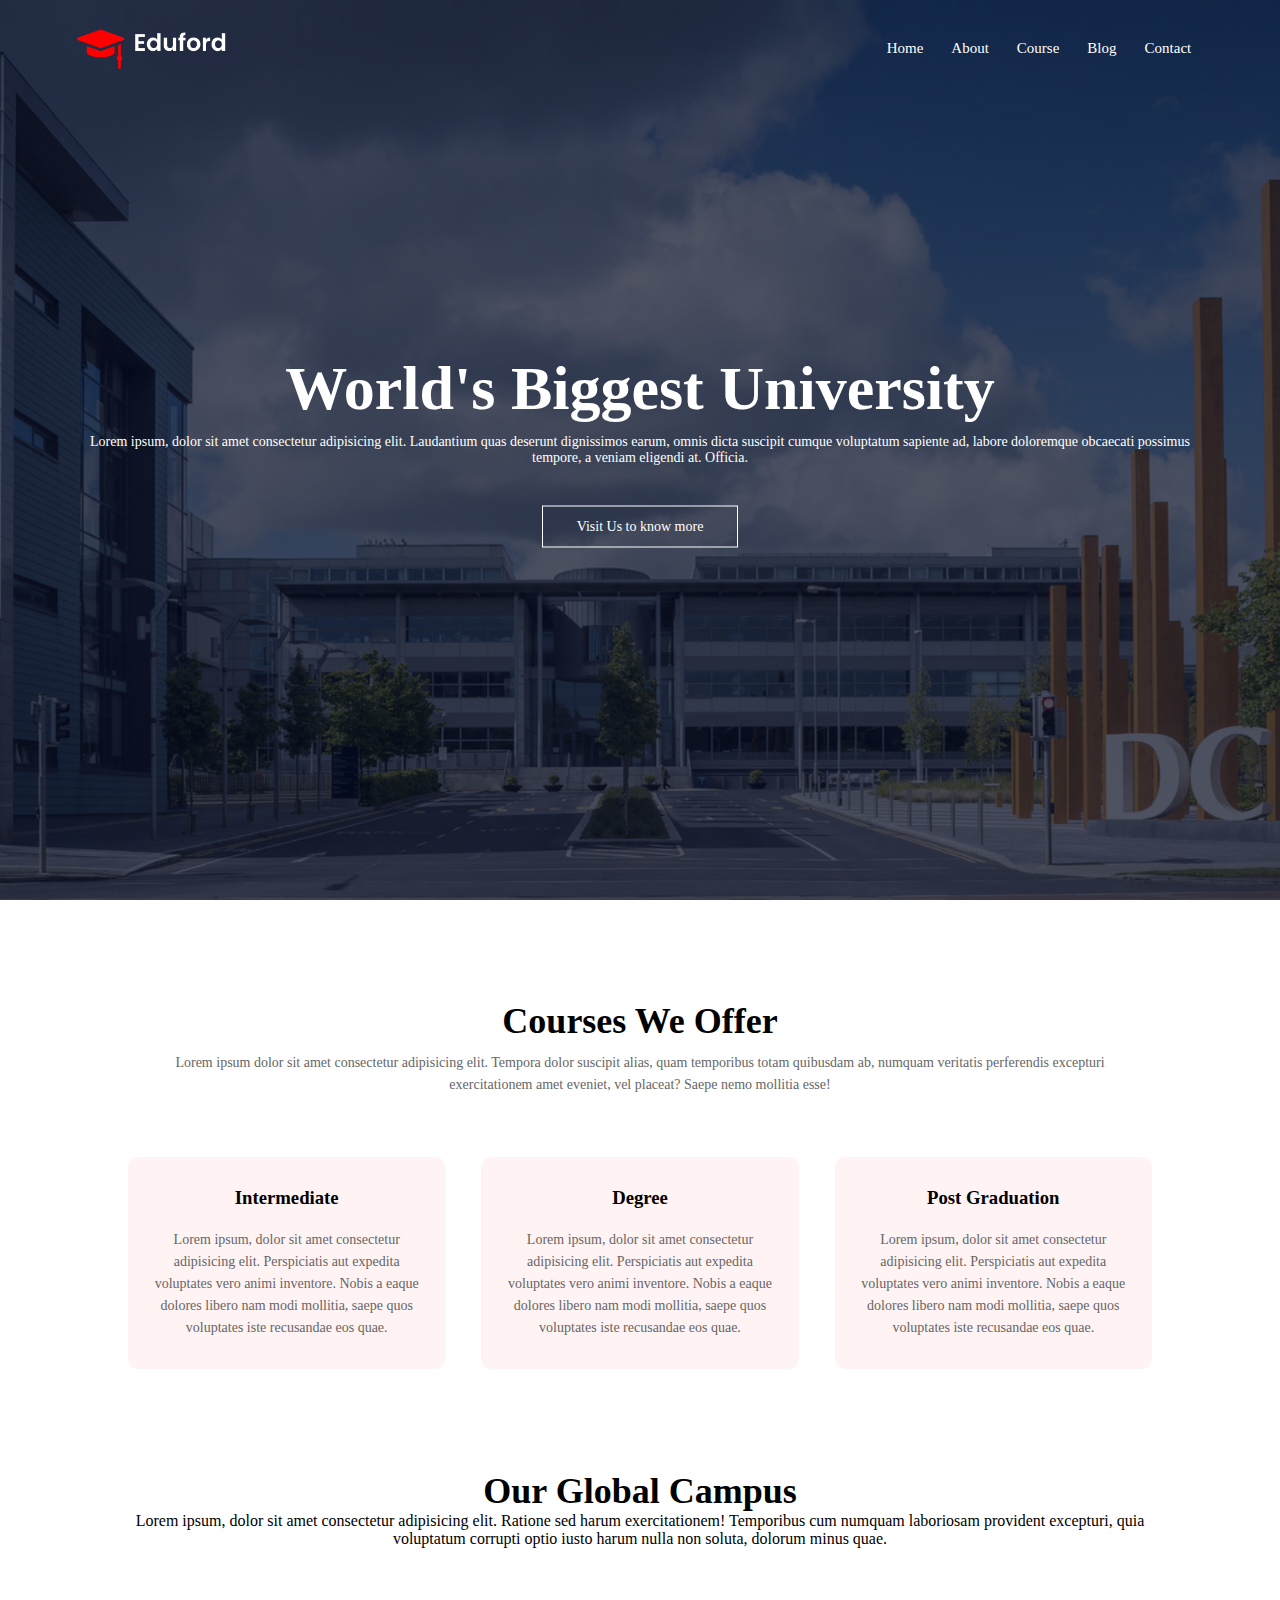
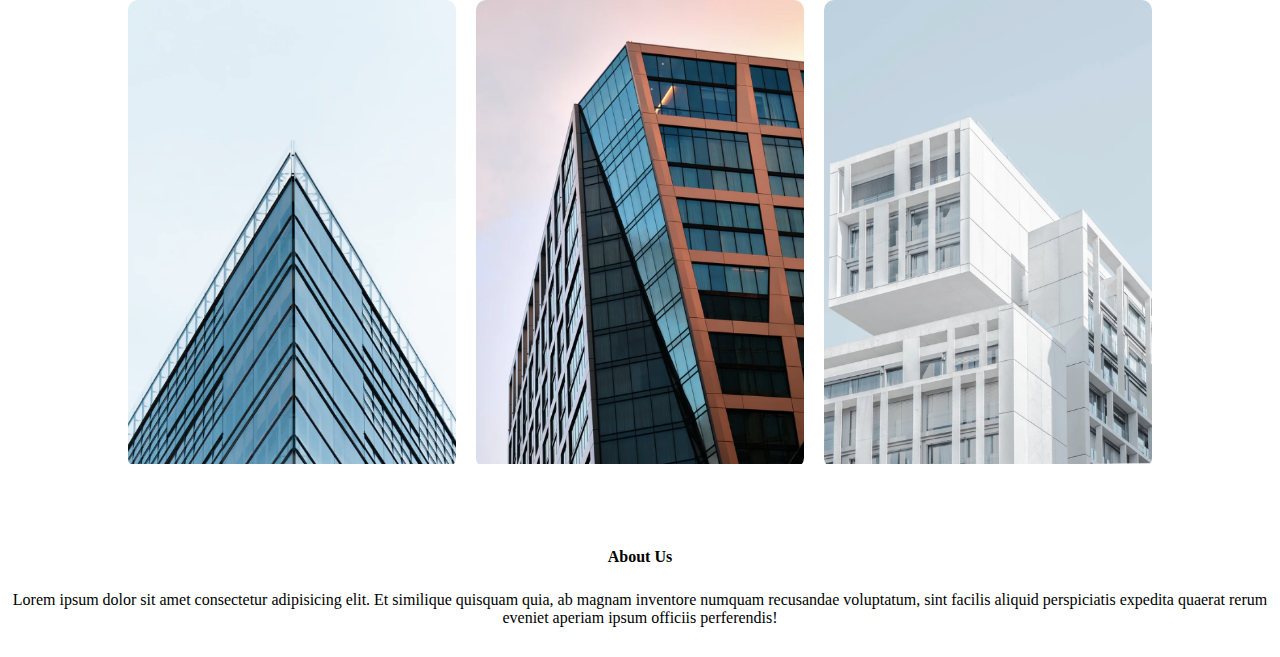
<file: UniversityWebsite/index.html>
<!DOCTYPE html>
<html lang="en">
<head>
    <meta charset="UTF-8">
    <meta http-equiv="X-UA-Compatible" content="IE=edge">
    <meta name="viewport" content="width=device-width, initial-scale=1.0">
    <link rel="stylesheet" href="style.css">
    <title>Document</title>
</head>
<body>
    <section class="header">
        <nav>
            <a href="#">
                <img src="images/logo.png">
            </a>

            <div class="nav-links">
                <ul>
                    <li> <a href="#">Home</a> </li>
                    <li> <a href="about.html">About</a> </li>
                    <li> <a href="#">Course</a> </li>
                    <li> <a href="#">Blog</a> </li>
                    <li> <a href="contact.html">Contact</a> </li>
                </ul>
            </div>
        </nav>


        <div class="text-box">
            <h1>World's Biggest University</h1>
            <p>Lorem ipsum, dolor sit amet consectetur adipisicing elit. Laudantium quas deserunt dignissimos earum, omnis dicta suscipit cumque voluptatum sapiente ad, labore doloremque obcaecati possimus tempore, a veniam eligendi at. Officia.</p>
            <a class="hero-btn" href="#">Visit Us to know more</a>
        </div>
    </section>



    <section class="course">
        <h1>Courses We Offer</h1>
        <p>Lorem ipsum dolor sit amet consectetur adipisicing elit. Tempora dolor suscipit alias, quam temporibus totam quibusdam ab, numquam veritatis perferendis excepturi exercitationem amet eveniet, vel placeat? Saepe nemo mollitia esse!</p>
        
        <div class="row">
            <div class="course-col">
                <h3>Intermediate</h3>
                <p>Lorem ipsum, dolor sit amet consectetur adipisicing elit. Perspiciatis aut expedita voluptates vero animi inventore. Nobis a eaque dolores libero nam modi mollitia, saepe quos voluptates iste recusandae eos quae.</p>
            </div>

            <div class="course-col">
                <h3>Degree</h3>
                <p>Lorem ipsum, dolor sit amet consectetur adipisicing elit. Perspiciatis aut expedita voluptates vero animi inventore. Nobis a eaque dolores libero nam modi mollitia, saepe quos voluptates iste recusandae eos quae.</p>
            </div>

            <div class="course-col">
                <h3>Post Graduation</h3>
                <p>Lorem ipsum, dolor sit amet consectetur adipisicing elit. Perspiciatis aut expedita voluptates vero animi inventore. Nobis a eaque dolores libero nam modi mollitia, saepe quos voluptates iste recusandae eos quae.</p>
            </div>
        </div>
    
    </section>



    <!-- CAMPUS -->

    <section class="campus">
        <h1>Our Global Campus</h1>
        <p>Lorem ipsum, dolor sit amet consectetur adipisicing elit. Ratione sed harum exercitationem! Temporibus cum numquam laboriosam provident excepturi, quia voluptatum corrupti optio iusto harum nulla non soluta, dolorum minus quae.</p>

        <div class="row">

            <div class="campus-col">
                <img src="images/london.png">
                <div class="layer">
                    <h3>LONDON</h3>
                </div>
            </div>

            <div class="campus-col">
                <img src="images/newyork.png">
                <div class="layer">
                    <h3>NEW YORK</h3>
                </div>
            </div>

            <div class="campus-col">
                <img src="images/washington.png">
                <div class="layer">
                    <h3>WASHINGTON</h3>
                </div>
            </div>

        </div>
    </section>




    <section class="footer">
        <h4>About Us</h4>
        <p>Lorem ipsum dolor sit amet consectetur adipisicing elit. Et similique quisquam quia, ab magnam inventore numquam recusandae voluptatum, sint facilis aliquid perspiciatis expedita quaerat rerum eveniet aperiam ipsum officiis perferendis!</p>
    </section>
</body>
</html>
</file>
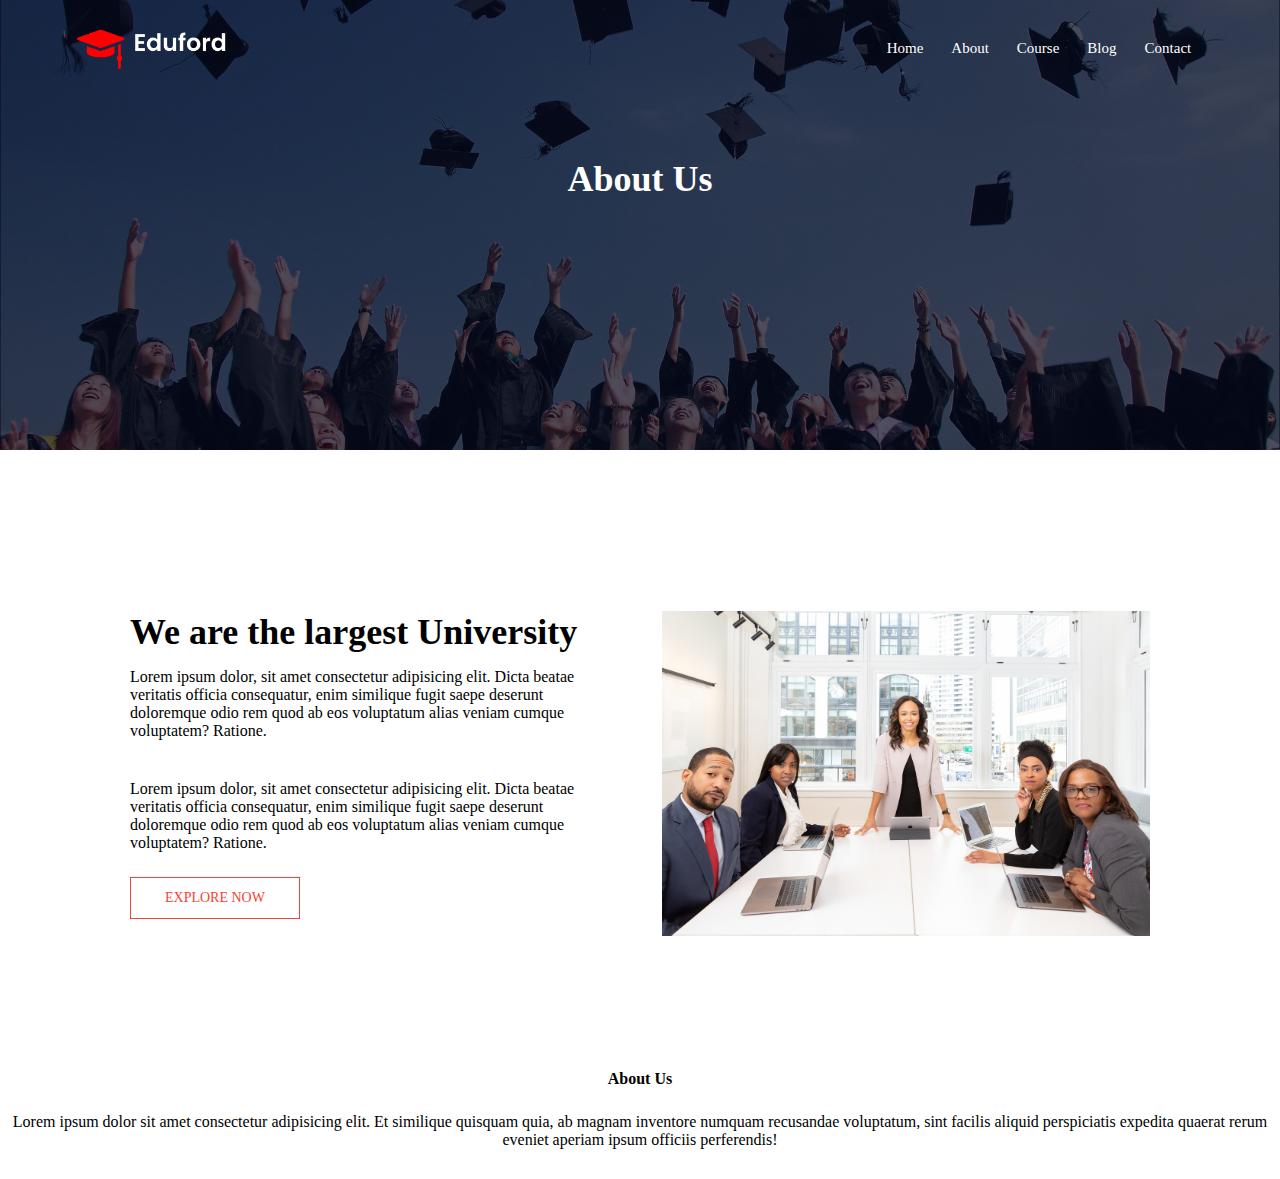
<file: UniversityWebsite/about.html>
<!DOCTYPE html>
<html lang="en">
<head>
    <meta charset="UTF-8">
    <meta http-equiv="X-UA-Compatible" content="IE=edge">
    <meta name="viewport" content="width=device-width, initial-scale=1.0">
    <link rel="stylesheet" href="style.css">
    <title>University Website - Contact</title>
</head>
<body>
    <section class="sub-header">
        <nav>
            <a href="#">
                <img src="images/logo.png">
            </a>

            <div class="nav-links">
                <ul>
                    <li> <a href="index.html">Home</a> </li>
                    <li> <a href="#">About</a> </li>
                    <li> <a href="#">Course</a> </li>
                    <li> <a href="#">Blog</a> </li>
                    <li> <a href="contact.html">Contact</a> </li>
                </ul>
            </div>
        </nav>


        <h1>About Us</h1>
    </section>



    

    <section class="about-us">
        <div class="row">
            <div class="about-col">
                <h1>We are the largest University</h1>
                <p>Lorem ipsum dolor, sit amet consectetur adipisicing elit. Dicta beatae veritatis officia consequatur, enim similique fugit saepe deserunt doloremque odio rem quod ab eos voluptatum alias veniam cumque voluptatem? Ratione.</p>
                <p>Lorem ipsum dolor, sit amet consectetur adipisicing elit. Dicta beatae veritatis officia consequatur, enim similique fugit saepe deserunt doloremque odio rem quod ab eos voluptatum alias veniam cumque voluptatem? Ratione.</p>
                <a href="" class="hero-btn red-btn">EXPLORE NOW</a>
            </div>
            <div class="about-col">
                <img src="images/about.jpg">
            </div>
        </div>
    </section>







    <section class="footer">
        <h4>About Us</h4>
        <p>Lorem ipsum dolor sit amet consectetur adipisicing elit. Et similique quisquam quia, ab magnam inventore numquam recusandae voluptatum, sint facilis aliquid perspiciatis expedita quaerat rerum eveniet aperiam ipsum officiis perferendis!</p>
    </section>
</body>
</html>
</file>
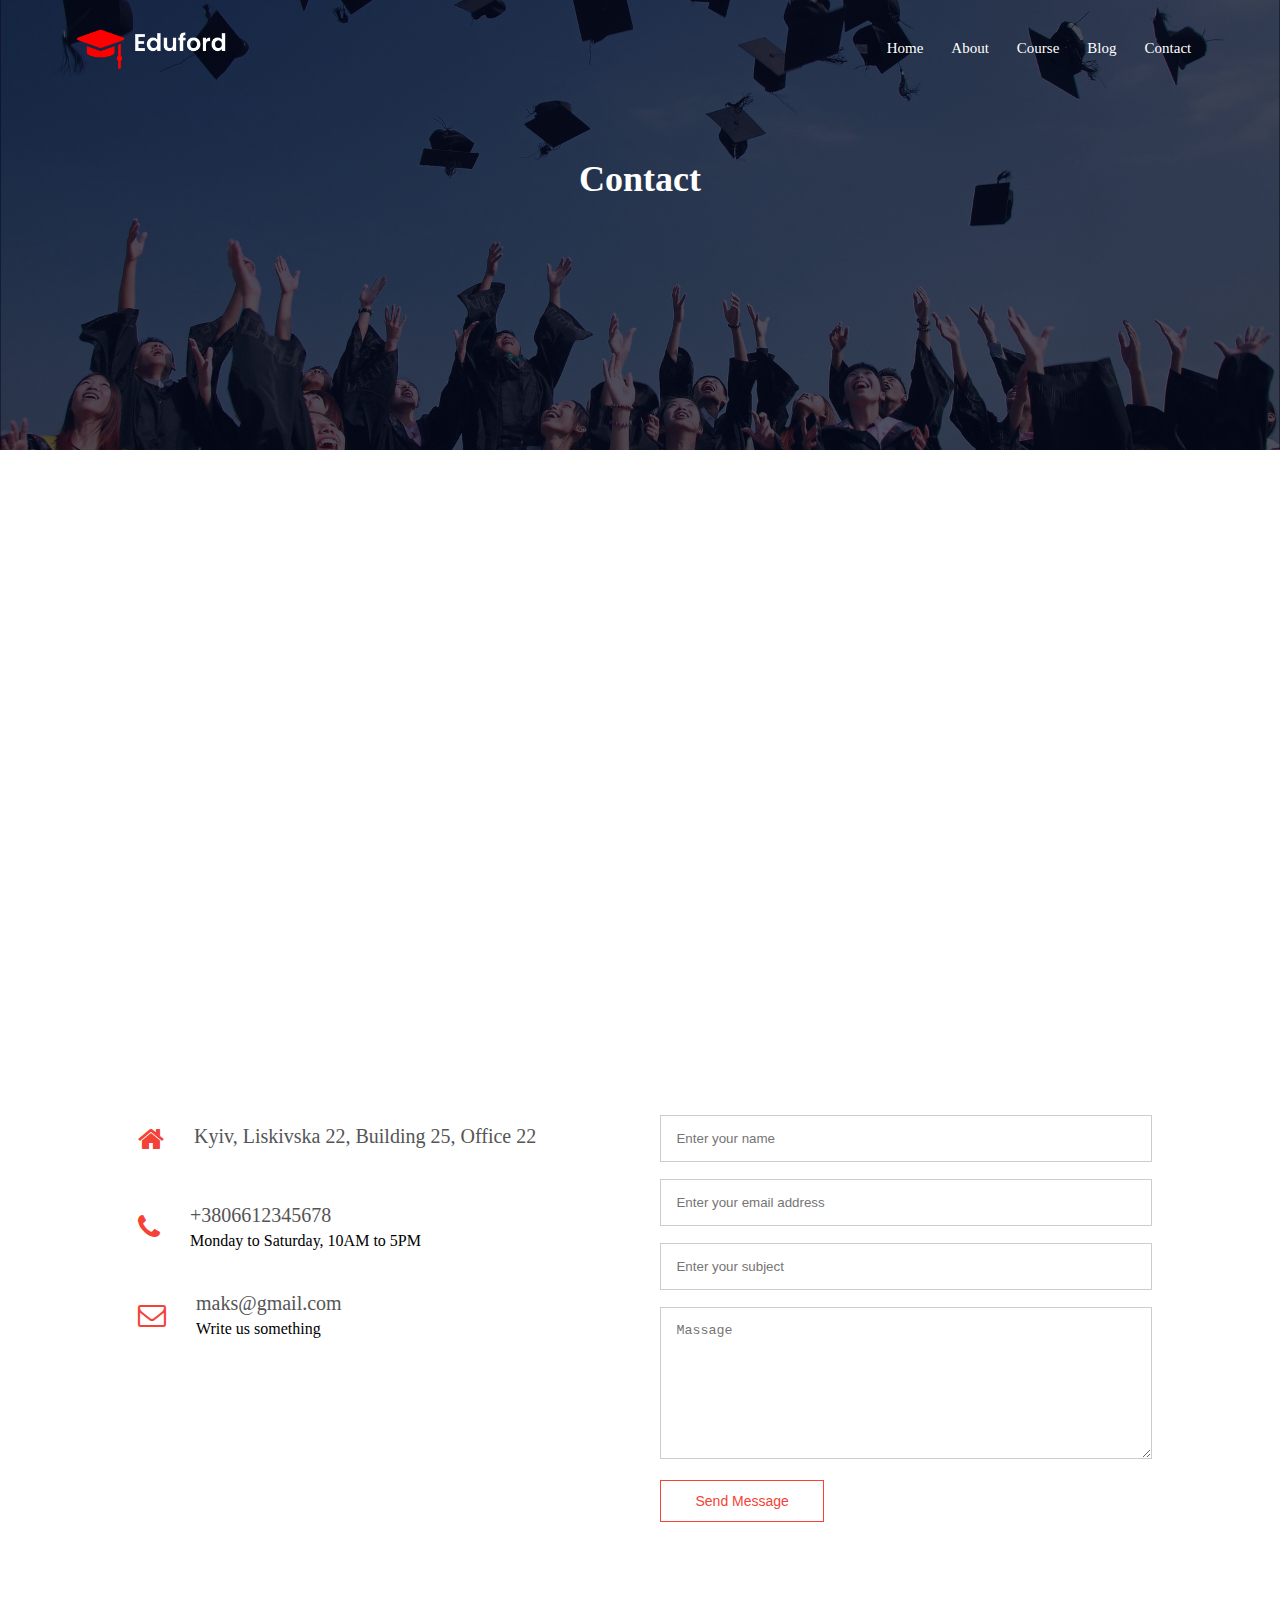
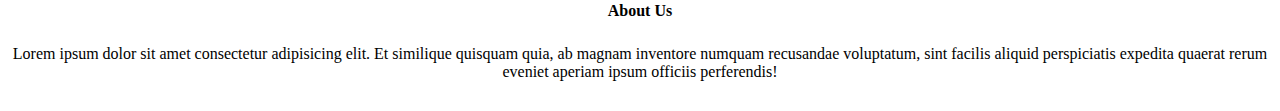
<file: UniversityWebsite/contact.html>
<!DOCTYPE html>
<html lang="en">
<head>
    <meta charset="UTF-8">
    <meta http-equiv="X-UA-Compatible" content="IE=edge">
    <meta name="viewport" content="width=device-width, initial-scale=1.0">
    <link rel="stylesheet" href="style.css">
    <link rel="stylesheet" href="https://cdnjs.cloudflare.com/ajax/libs/font-awesome/4.7.0/css/font-awesome.min.css">
    <title>University Website - Contact</title>
</head>
<body>
    <section class="sub-header">
        <nav>
            <a href="#">
                <img src="images/logo.png">
            </a>

            <div class="nav-links">
                <ul>
                    <li> <a href="index.html">Home</a> </li>
                    <li> <a href="about.html">About</a> </li>
                    <li> <a href="#">Course</a> </li>
                    <li> <a href="#">Blog</a> </li>
                    <li> <a href="#">Contact</a> </li>
                </ul>
            </div>
        </nav>


        <h1>Contact</h1>
    </section>



    

    <section class="location">


        <iframe src="https://www.google.com/maps/embed?pb=!1m18!1m12!1m3!1d325518.68784030486!2d30.25250970541499!3d50.4016990433676!2m3!1f0!2f0!3f0!3m2!1i1024!2i768!4f13.1!3m3!1m2!1s0x40d4cf4ee15a4505%3A0x764931d2170146fe!2z0JrQuNGX0LIsINCj0LrRgNCw0ZfQvdCwLCAwMjAwMA!5e0!3m2!1suk!2scz!4v1661330569446!5m2!1suk!2scz" width="600" height="450" style="border:0;" allowfullscreen="" loading="lazy" referrerpolicy="no-referrer-when-downgrade"></iframe>


    </section>


    <section class="contact-us">
        <div class="row">
            <div class="contact-col">

                <div>
                    <i class="fa fa-home"></i>
                    <span>
                        <h5>Kyiv, Liskivska 22, Building 25, Office 22</h5>
                    </span>
                </div>


                <div>
                    <i class="fa fa-phone"></i>
                    <span>
                        <h5>+3806612345678</h5>
                        <p>Monday to Saturday, 10AM to 5PM</p>
                    </span>
                </div>


                <div>
                    <i class="fa fa-envelope-o"></i>
                    <span>
                        <h5>maks@gmail.com</h5>
                        <p>Write us something</p>
                    </span>
                </div>

            </div>


            <div class="contact-col">
                <form>
                    <input type="text" placeholder="Enter your name" required>
                    <input type="email" placeholder="Enter your email address" required>
                    <input type="text" placeholder="Enter your subject" required>
                    <textarea rows="8" placeholder="Massage" required></textarea>
                    <button type="submit" class="hero-btn red-btn">Send Message</button>
                </form>
            </div>
        </div>
    </section>






    <section class="footer">
        <h4>About Us</h4>
        <p>Lorem ipsum dolor sit amet consectetur adipisicing elit. Et similique quisquam quia, ab magnam inventore numquam recusandae voluptatum, sint facilis aliquid perspiciatis expedita quaerat rerum eveniet aperiam ipsum officiis perferendis!</p>
    </section>
</body>
</html>
</file>
<file: UniversityWebsite/style.css>
* {
    margin: 0;
    padding: 0;
    box-sizing: border-box;
}

.header {
    min-height: 100vh; /*value height*/
    width: 100%;
    background-image: linear-gradient(rgba(4, 9, 30, 0.7), rgba(4, 9,30, 0.7)), url(images/banner.png);
    background-position: center;
    background-size: cover;
    position: relative;
}

nav {
    display: flex;
    padding: 2% 6%;
    justify-content: space-between;
    align-items: center;
}

nav img {
    width: 150px;
}

.nav-links {
    flex: 1;
    text-align: right;
}

.nav-links ul li {
    list-style: none;
    display: inline-block;
    padding: 8px 12px;
    position: relative;
}

.nav-links ul li a {
    color: #fff;
    text-decoration: none;
    font-size: 15px;
}

.nav-links ul li::after {
    content: '';
    width: 0%;
    height: 2px;
    background: #f44336;
    display: block;
    margin: auto;
    transition: 0.5s;
}

.nav-links ul li:hover::after {
    width: 100%;
}

.text-box {
    width: 90%;
    color: #fff;
    position: absolute;
    top: 50%;
    left: 50%;
    transform: translate(-50%, -50%);
    text-align: center;
}

.text-box h1 {
    font-size: 62px;
}

.text-box p {
    margin: 10px 0 40px;
    font-size: 14px;
}

.hero-btn {
    display: inline-block;
    text-decoration: none;
    color: #fff;
    border: 1px solid #fff;
    padding: 12px 34px;
    font-size: 14px;
    background: transparent;
    position: relative;
}

.hero-btn:hover {
    border: 1px solid #f44336;
    background: #f44336;
    transition: 1s;
}

/*section courses*/

.course {
    width: 80%;
    margin: auto;
    text-align: center;
    padding-top: 100px;
}

h1 {
    font-size: 36px;
    font-weight: 600;
}

.course p {
    color: #666;
    font-size: 14px;
    font-weight: 300;
    line-height: 22px;
    padding: 10px;
}

.row {
    margin-top: 5%;
    display: flex;
    justify-content: space-between;
}

.course-col {
    flex-basis: 31%;
    background: #fff3f3;
    border-radius: 10px;
    margin-bottom: 5%;
    padding: 20px 12px;
    box-sizing: border-box;
    transition: 0.5s;
}

h3 {
    text-align: center;
    font-weight: 600;
    margin: 10px 0;
}

.course-col:hover {
    box-shadow: 0 0 20px 0 rgba(0, 0, 0, 0.2);
}


/* campus section */

.campus {
    width: 80%;
    margin: auto;
    text-align: center;
    padding-top: 50px;
}

.campus-col {
    flex-basis: 32%;
    border-radius: 10px;
    margin-bottom: 30px;
    position: relative;
    overflow: hidden;
}

.campus-col img {
    width: 100%;
}

.layer {
    background: transparent;
    height: 100%;
    width: 100%;
    position: absolute;
    top: 0;
    left: 0;
    transition: 0.5s;
}

.layer:hover {
    background: rgba(226, 0, 0, 0.4);
}

.layer h3 {
    width: 100%;
    font-weight: 500;
    color: #fff;
    font-size: 26px;
    bottom: 0;
    left: 50%;
    transform: translate(-50%);
    position: absolute;
    opacity: 0;
    transition: 0.5s;
}

.layer:hover h3 {
    bottom: 49%;
    opacity: 1;
}


/*section footer*/

.footer {
    width: 100%;
    text-align: center;
    padding: 30px 0;
}

.footer h4 {
    margin-bottom: 25px;
    margin-top: 20px;
    font-weight: 600;
}


/*about page*/

.sub-header {
    height: 50vh;
    width: 100%;
    background-image: linear-gradient(rgba(4, 9, 30, 0.7), rgba(4, 9,30, 0.7)), url(images/background.jpg);
    background-position: center;
    background-size: cover;
    text-align: center;
    color: #fff;
}

.sub-header h1 {
    margin-top: 60px;
}

.about-us {
    width: 80%;
    margin: auto;
    padding-top: 80px;
    padding-bottom: 50px;
}

.about-col {
    flex-basis: 48%;
    padding: 30px 2px;
}

.about-col img {
    width: 100%;
}

.about-col h1 {
    padding-top: 0;
}

.about-col p {
    padding: 15px 0 25px;
}

.red-btn {
    border: 1px solid #f44336;
    background: transparent;
    color: #f44336;
}

.red-btn:hover {
    color: #fff;
}


/* contact page */

.location {
    width: 80%;
    margin: auto;
    padding: 80px 0px;
}

.location iframe {
    width: 100%;
}

.contact-us {
    width: 80%;
    margin: auto;
}

.contact-col {
    flex-basis: 48%;
    margin-bottom: 30px;
}

.contact-col div {
    display: flex;
    align-items: center;
    margin-bottom: 40px;
}

.contact-col div .fa {
    font-size: 28px;
    color: #f44336;
    margin: 10px;
    margin-right: 30px;
}

.contact-col div p {
    padding: 0;
}

.contact-col div h5 {
    font-size: 20px;
    margin-bottom: 5px;
    color: #555;
    font-weight: 500;
}

.contact-col input, .contact-col textarea {
    width: 100%;
    padding: 15px;
    margin-bottom: 17px;
    outline: none;
    border: 1px solid #ccc;
}
</file>
